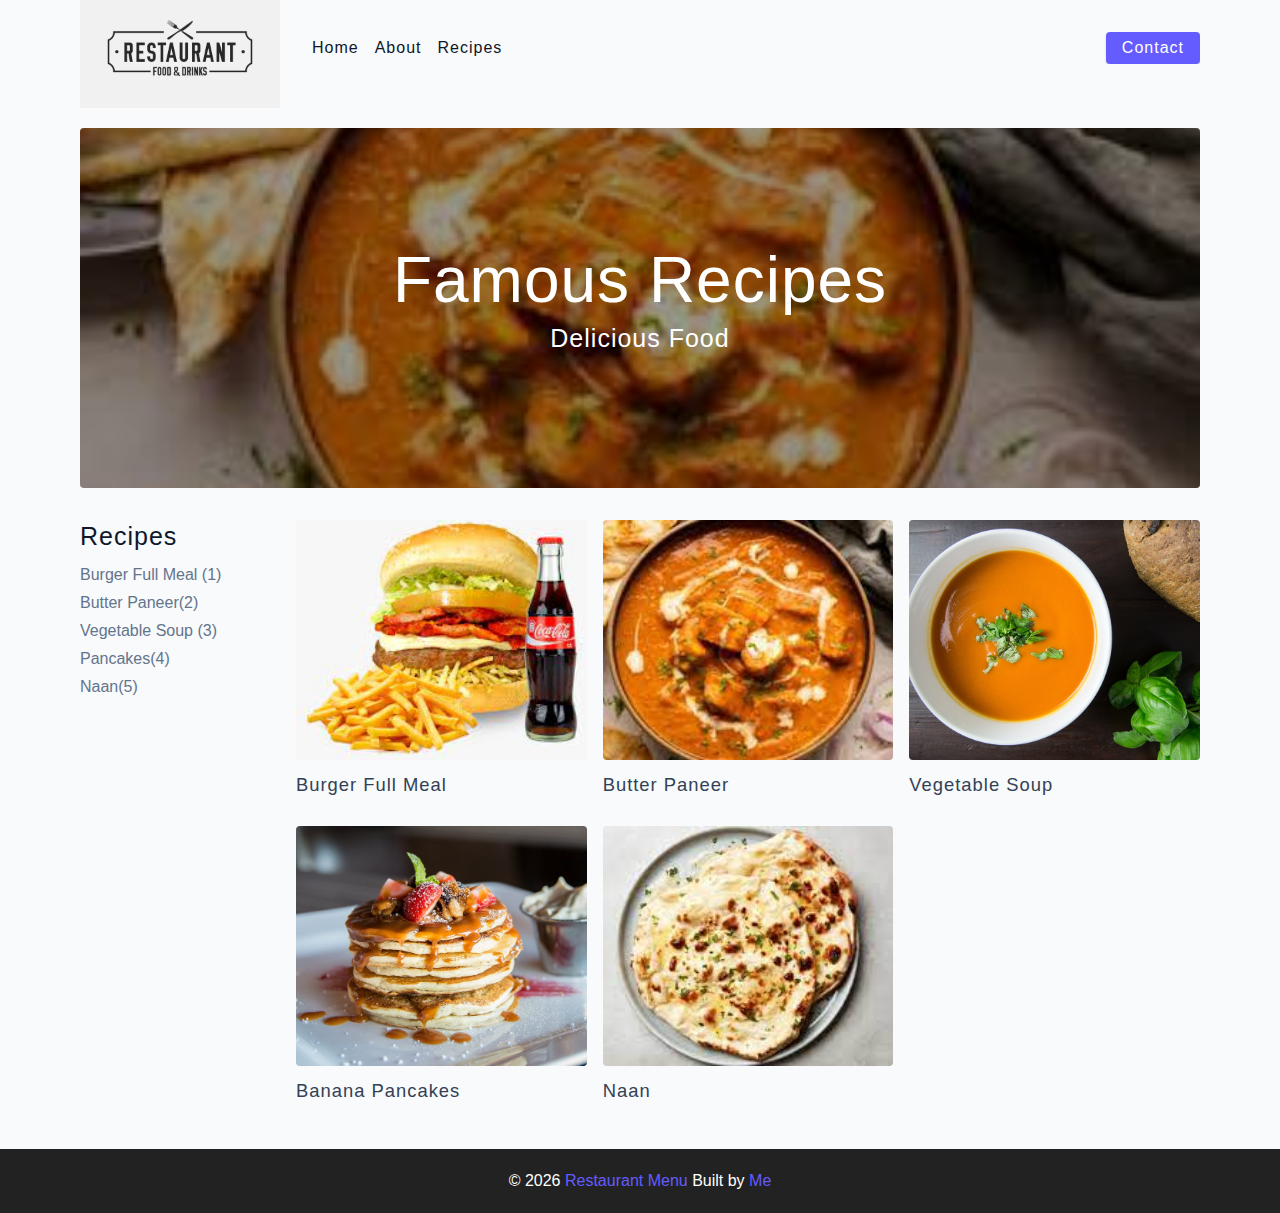
<file: final/index.html>
<!DOCTYPE html>
<html lang="en">
  <head>
    <meta charset="UTF-8" />
    <meta http-equiv="X-UA-Compatible" content="IE=edge" />
    <meta name="viewport" content="width=device-width, initial-scale=1.0" />
    <title>Restaurant Menu </title>
    <!-- favicon -->
    <link rel="shortcut icon" href="./assets/favicon.ico" type="image/x-icon" />
    <!-- normalize -->
    <link rel="stylesheet" href="./css/normalize.css" />
    <!-- font-awesome -->
    <link
      rel="stylesheet"
      href="https://cdnjs.cloudflare.com/ajax/libs/font-awesome/5.14.0/css/all.min.css"
    />
    <!-- main css -->
    <link rel="stylesheet" href="./css/main.css" />
  </head>
  <body>
    <!-- nav  -->
    <nav class="navbar">
      <div class="nav-center">
        <div class="nav-header">
          <a href="index.html" class="nav-logo">
            <img src="/final/assets/Restaurant.jpg" alt="simply recipes" />
          </a>
          <button class="nav-btn btn">
            <i class="fas fa-align-justify"></i>
          </button>
        </div>
        <div class="nav-links">
          <a href="index.html" class="nav-link"> home </a>
          <a href="about.html" class="nav-link"> about </a>
          
          <a href="recipes.html" class="nav-link"> recipes </a>

          <div class="nav-link contact-link">
            <a href="contact.html" class="btn"> contact </a>
          </div>
        </div>
      </div>
    </nav>
    <!-- end of nav -->
    <!-- main -->
    <main class="page">
      <!-- header -->
      <header class="hero">
        <div class="hero-container">
          <div class="hero-text">
            <h1>Famous recipes</h1>
            <h4>Delicious Food</h4>
          </div>
        </div>
      </header>
      <!-- end of header -->
      <section class="recipes-container">
        <!-- tag container -->
        <div class="tags-container">
          <h4>recipes</h4>
          <div class="tags-list">
            <a href="tag-template.html">Burger Full Meal (1)</a>
            <a href="tag-template.html">Butter Paneer(2)</a>
            <a href="tag-template.html">Vegetable Soup (3)</a>
            <a href="tag-template.html">Pancakes(4)</a>
            <a href="tag-template.html">Naan(5)</a>
          </div>
        </div>
        <!-- end of tag container -->
        <!-- recipes list -->
        <div class="recipes-list">
          <!-- single recipe -->
          <a href="single-recipe.html" class="recipe" h>
            <img
              src="/final/assets/Burger.jpeg"
              class="img recipe-img"
              alt=""
             
            />
            <h5>Burger Full Meal</h5>
           
          </a>
          <!-- end of single recipe -->
          <!-- single recipe -->
          <a href="single-recipe.html" class="recipe">
            <img
              src="/final/assets/Paneer.jpeg"
              class="img recipe-img"
              alt=""
            />
            <h5>Butter Paneer</h5>
            
          </a>
          <!-- end of single recipe -->
          <!-- single recipe -->
          <a href="single-recipe.html" class="recipe">
            <img
              src="./assets/recipes/recipe-3.jpeg"
              class="img recipe-img"
              alt=""
            />
            <h5>Vegetable Soup</h5>
            
          </a>
          <!-- end of single recipe -->
          <!-- single recipe -->
          <a href="single-recipe.html" class="recipe">
            <img
              src="./assets/recipes/recipe-4.jpeg"
              class="img recipe-img"
              alt=""
            />
            <h5>Banana Pancakes</h5>
           <!-- single recipe --> 
            <a href="single-recipe.html" class="recipe">
              <img
                src="/final/assets/Naan.jpeg"
                class="img recipe-img"
                alt=""
              />
              <h5>Naan</h5>
            
          </a>
          <!-- end of single recipe -->
        </div>
        <!-- end of recipes list -->
      </section>
    </main>
    <!-- end of main -->
    <!-- footer -->
    <footer class="page-footer">
      <p>
        &copy; <span id="date"></span>
        <span class="footer-logo">Restaurant Menu</span> Built by
        <a href="https://www.johnsmilga.com/">Me</a>
      </p>
    </footer>
    <script src="./js/app.js"></script>
  </body>
</html>
</file>
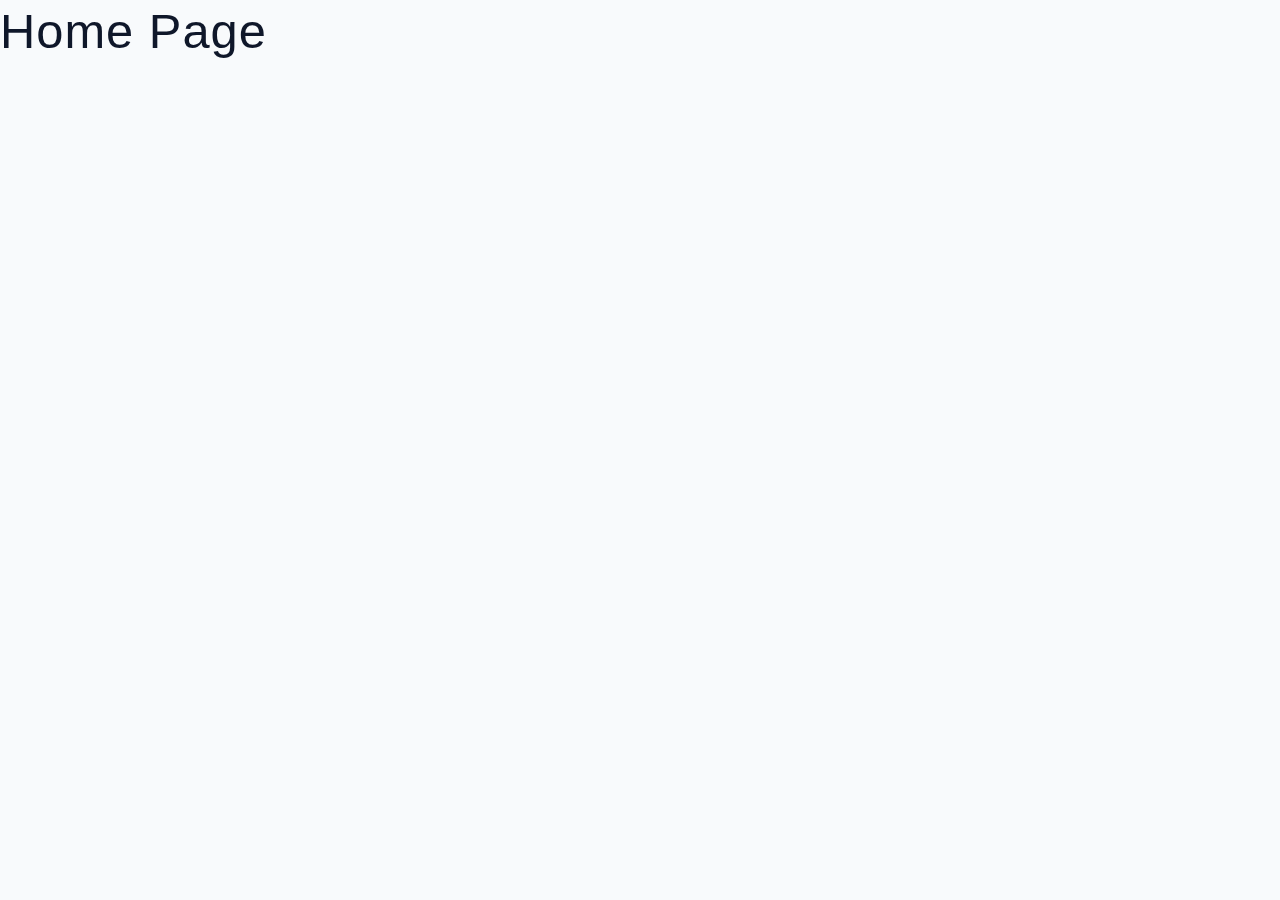
<file: starter/index.html>
<!DOCTYPE html>
<html lang="en">
  <head>
    <meta charset="UTF-8" />
    <meta http-equiv="X-UA-Compatible" content="IE=edge" />
    <meta name="viewport" content="width=device-width, initial-scale=1.0" />
    <title>Simply Recipes || Starter</title>
    <!-- favicon -->
    <link rel="shortcut icon" href="./assets/favicon.ico" type="image/x-icon" />
    <!-- normalize -->
    <link rel="stylesheet" href="./css/normalize.css" />
    <!-- font-awesome -->
    <link
      rel="stylesheet"
      href="https://cdnjs.cloudflare.com/ajax/libs/font-awesome/5.14.0/css/all.min.css"
    />
    <!-- main css -->
    <link rel="stylesheet" href="./css/main.css" />
  </head>
  <body>
   <h1>Home Page </h1>
    
  </body>
</html>
</file>
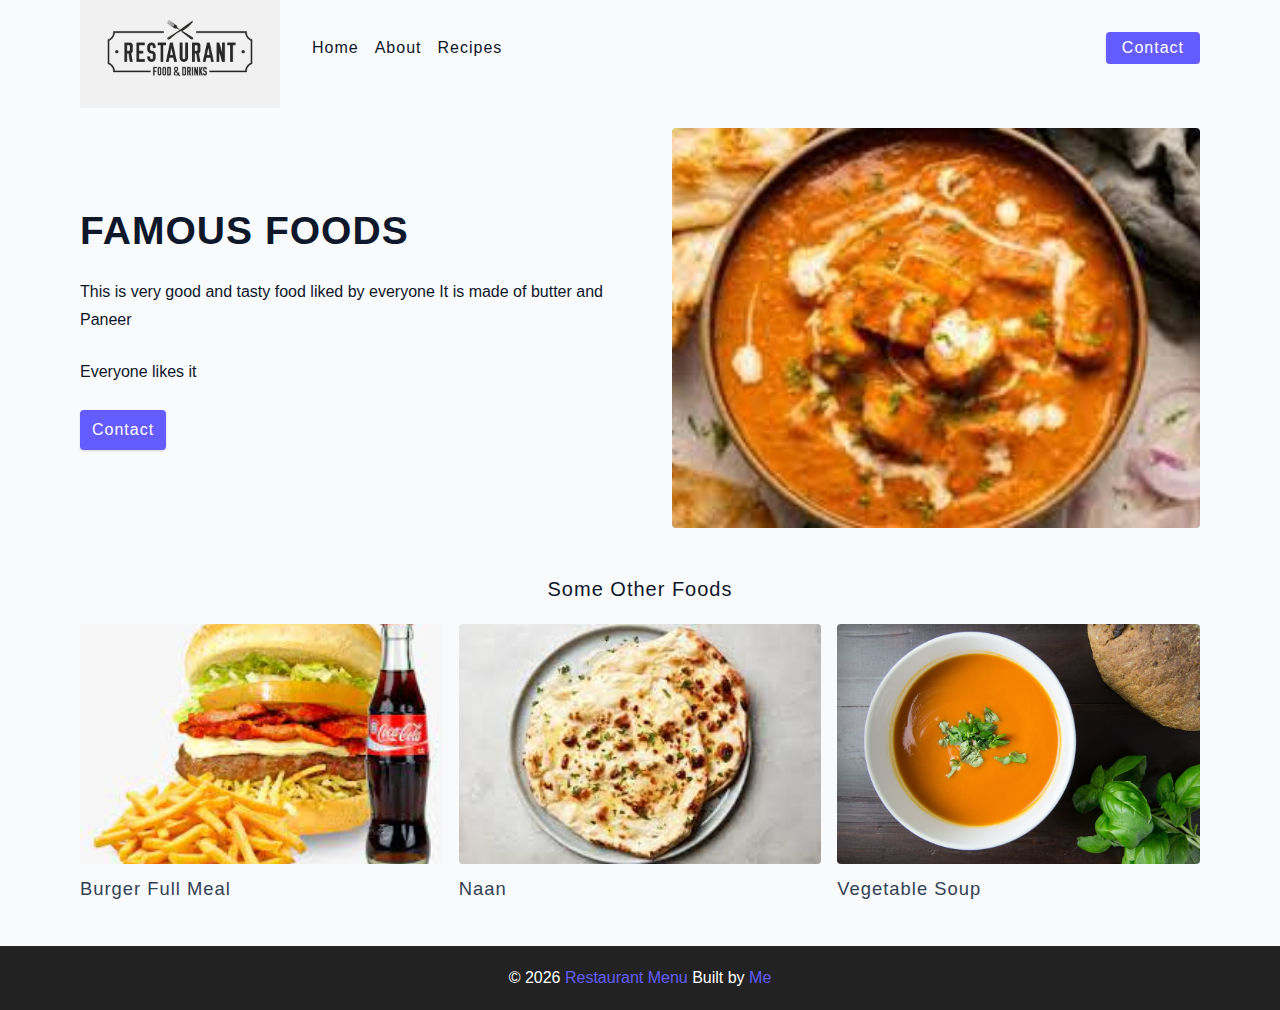
<file: final/about.html>
<!DOCTYPE html>
<html lang="en">
  <head>
    <meta charset="UTF-8" />
    <meta http-equiv="X-UA-Compatible" content="IE=edge" />
    <meta name="viewport" content="width=device-width, initial-scale=1.0" />
    <title>About || Final</title>
    <!-- favicon -->
    <link rel="shortcut icon" href="./assets/favicon.ico" type="image/x-icon" />
    <!-- normalize -->
    <link rel="stylesheet" href="./css/normalize.css" />
    <!-- font-awesome -->
    <link
      rel="stylesheet"
      href="https://cdnjs.cloudflare.com/ajax/libs/font-awesome/5.14.0/css/all.min.css"
    />
    <!-- main css -->
    <link rel="stylesheet" href="./css/main.css" />
  </head>
  <body>
    <!-- nav  -->
    <nav class="navbar">
      <div class="nav-center">
        <div class="nav-header">
          <a href="index.html" class="nav-logo">
            <img src="/final/assets/Restaurant.jpg" alt="simply recipes" />
          </a>
          <button class="nav-btn btn">
            <i class="fas fa-align-justify"></i>
          </button>
        </div>
        <div class="nav-links">
          <a href="index.html" class="nav-link"> home </a>
          <a href="about.html" class="nav-link"> about </a>
         
          <a href="recipes.html" class="nav-link"> recipes </a>

          <div class="nav-link contact-link">
            <a href="contact.html" class="btn"> contact </a>
          </div>
        </div>
      </div>
    </nav>
    <!-- end of nav -->
    <main class="page">
      <section class="about-page">
        <article>
          <h2>FAMOUS FOODS</h2>
          <p>
            This is very good and tasty food liked by everyone
            It is made of butter and Paneer
          </p>
          <p>
            Everyone likes it
          </p>
          <a href="contact.html" class="btn"> contact </a>
        </article>
        <!-- needs fixes -->
        <img
          src="/final/assets/Paneer.jpeg"
          alt="Person Pouring Salt in Bowl"
          class="img about-img"
        />
      </section>
      <section class="featured-recipes">
        <h5 class="featured-title">Some other foods</h5>
        <div class="recipes-list">
          <!-- single recipe -->
          <a href="single-recipe.html" class="recipe">
            <img
              src="/final/assets/Burger.jpeg"
              class="img recipe-img"
              alt=""
            />
            <h5>Burger Full Meal</h5>
            
          </a>
          <!-- end of single recipe -->
          <!-- single recipe -->
          <a href="single-recipe.html" class="recipe">
            <img
              src="/final/assets/Naan.jpeg"
              class="img recipe-img"
              alt=""
            />
            <h5>Naan </h5>
            
          </a>
          <!-- end of single recipe -->
          <!-- single recipe -->
          <a href="single-recipe.html" class="recipe">
            <img
              src="./assets/recipes/recipe-3.jpeg"
              class="img recipe-img"
              alt=""
            />
            <h5>Vegetable Soup</h5>
            
          </a>
          <!-- end of single recipe -->
        </div>
      </section>
    </main>
    <!-- footer -->
    <footer class="page-footer">
      <p>
        &copy; <span id="date"></span>
        <span class="footer-logo">Restaurant Menu</span> Built by
        <a href="https://www.johnsmilga.com/">Me</a>
      </p>
    </footer>
    <script src="./js/app.js"></script>
  </body>
</html>
</file>
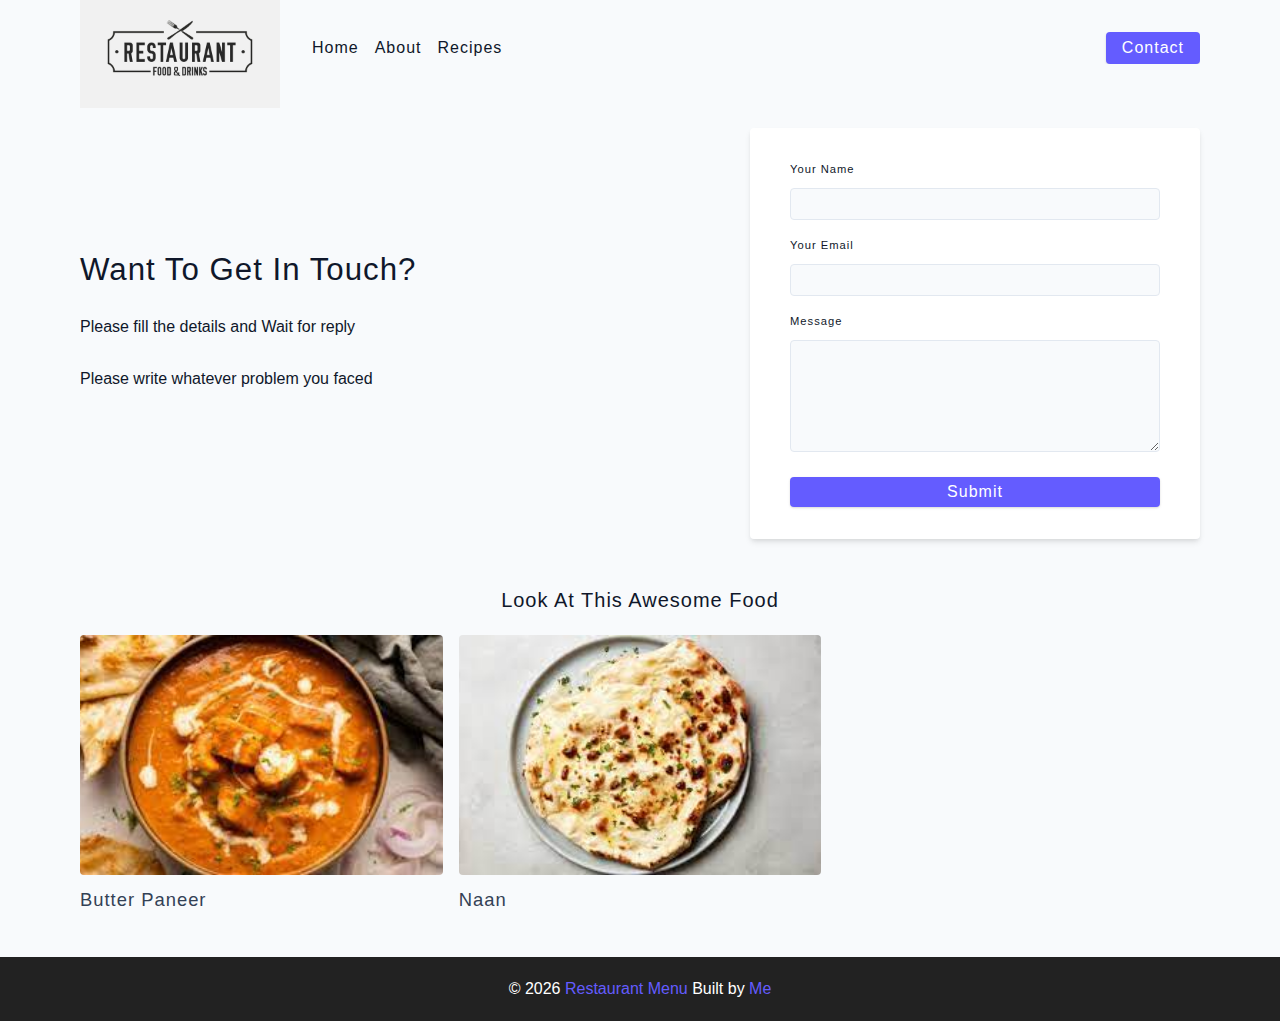
<file: final/contact.html>
<!DOCTYPE html>
<html lang="en">
  <head>
    <meta charset="UTF-8" />
    <meta http-equiv="X-UA-Compatible" content="IE=edge" />
    <meta name="viewport" content="width=device-width, initial-scale=1.0" />
    <title>Contact || Final</title>
    <!-- favicon -->
    <link rel="shortcut icon" href="./assets/favicon.ico" type="image/x-icon" />
    <!-- normalize -->
    <link rel="stylesheet" href="./css/normalize.css" />
    <!-- font-awesome -->
    <link
      rel="stylesheet"
      href="https://cdnjs.cloudflare.com/ajax/libs/font-awesome/5.14.0/css/all.min.css"
    />
    <!-- main css -->
    <link rel="stylesheet" href="./css/main.css" />
  </head>
  <body>
    <!-- nav  -->
    <nav class="navbar">
      <div class="nav-center">
        <div class="nav-header">
          <a href="index.html" class="nav-logo">
            <img src="/final/assets/Restaurant.jpg" alt="simply recipes" />
          </a>
          <button class="nav-btn btn">
            <i class="fas fa-align-justify"></i>
          </button>
        </div>
        <div class="nav-links">
          <a href="index.html" class="nav-link"> home </a>
          <a href="about.html" class="nav-link"> about </a>
        
          <a href="recipes.html" class="nav-link"> recipes </a>

          <div class="nav-link contact-link">
            <a href="contact.html" class="btn"> contact </a>
          </div>
        </div>
      </div>
    </nav>
    <!-- end of nav -->
    <main class="page">
     <section class="contact-container">
          <article class="contact-info">
            <h3>Want To Get In Touch?</h3>
            <p>
              Please fill the details and Wait for reply
            </p>
            <p></p>
            <p>
             Please write whatever problem you faced
            </p>
          </article>
          <article>
            <form class="form contact-form">
              <div class="form-row">
                <label html="name" class="form-label">your name</label>
                <input type="text" name="name" id="name" class="form-input" />
              </div>
              <div class="form-row">
                <label html="email" class="form-label">your email</label>
                <input type="text" name="email" id="email" class="form-input" />
              </div>
              <div class="form-row">
                <label html="message" class="form-label">message</label>
                <textarea name="message" id="message" class="form-textarea"></textarea>
              </div>
              <button type="submit" class="btn btn-block">
                submit
              </button>
            </form>
          </article>
        </section>
     <!-- featured recipes -->
       <section class="featured-recipes">
        <h5 class="featured-title">Look At This Awesome food</h5>
        <div class="recipes-list">
          <!-- single recipe -->
          <a href="single-recipe.html" class="recipe">
            <img
              src="/final/assets/Paneer.jpeg"
              class="img recipe-img"
              alt=""
            />
            <h5>Butter Paneer</h5>
            
          </a>
          <!-- end of single recipe -->
          <!-- single recipe --> 
          <a href="single-recipe.html" class="recipe">
            <img
              src="/final/assets/Naan.jpeg"
              class="img recipe-img"
              alt=""
            />
            <h5>Naan</h5>
          
        </a>
        <!-- end of single recipe -->
          
        </div>
      </section>
    </main>
    <!-- footer -->
    <footer class="page-footer">
      <p>
        &copy; <span id="date"></span>
        <span class="footer-logo">Restaurant Menu </span> Built by
        <a href="https://www.johnsmilga.com/">Me</a>
      </p>
    </footer>
    <script src="./js/app.js"></script>
  </body>
</html>
</file>
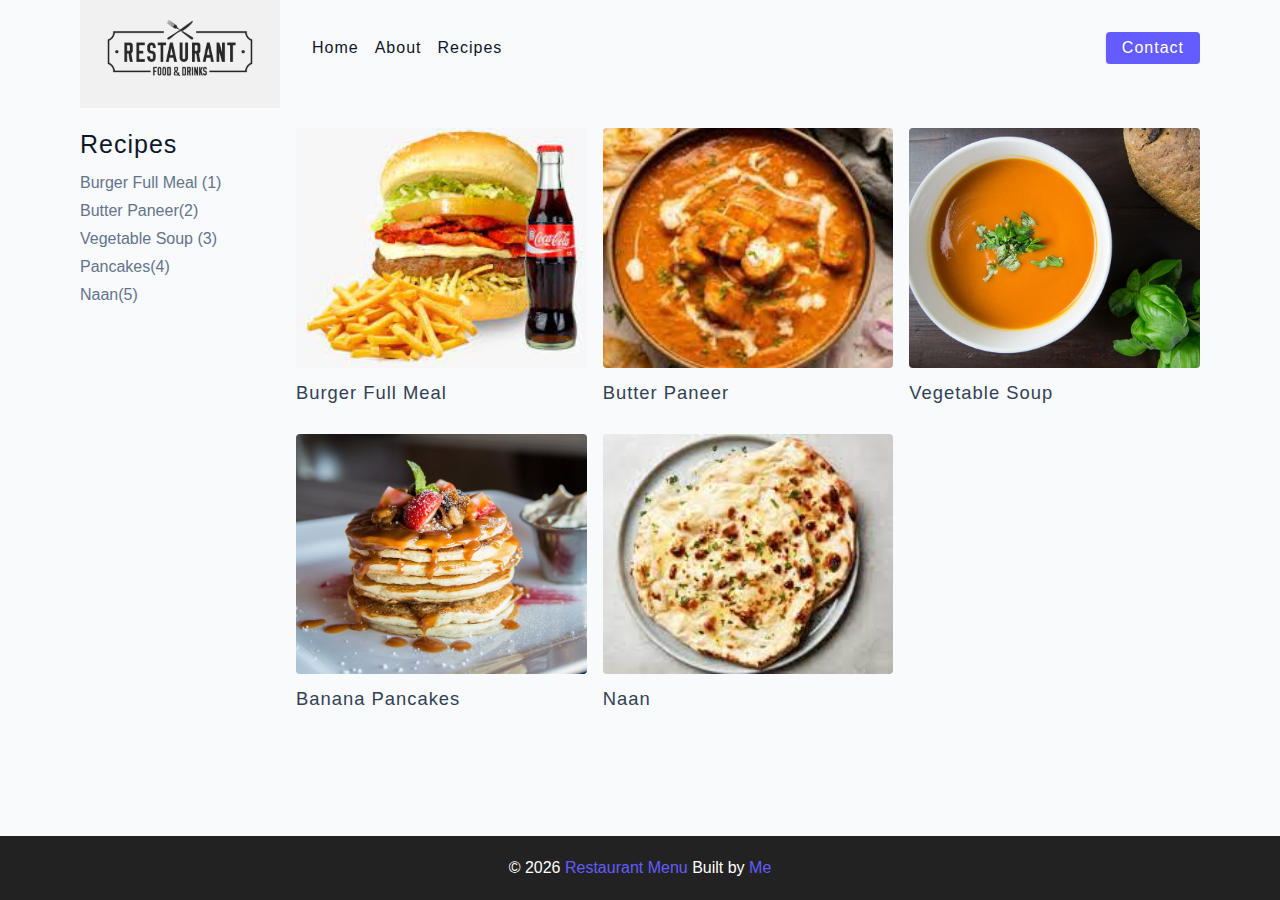
<file: final/recipes.html>
<!DOCTYPE html>
<html lang="en">
  <head>
    <meta charset="UTF-8" />
    <meta http-equiv="X-UA-Compatible" content="IE=edge" />
    <meta name="viewport" content="width=device-width, initial-scale=1.0" />
    <title>Recipes || Final</title>
    <!-- favicon -->
    <link rel="shortcut icon" href="./assets/favicon.ico" type="image/x-icon" />
    <!-- normalize -->
    <link rel="stylesheet" href="./css/normalize.css" />
    <!-- font-awesome -->
    <link
      rel="stylesheet"
      href="https://cdnjs.cloudflare.com/ajax/libs/font-awesome/5.14.0/css/all.min.css"
    />
    <!-- main css -->
    <link rel="stylesheet" href="./css/main.css" />
  </head>
  <body>
    <!-- nav  -->
    <nav class="navbar">
      <div class="nav-center">
        <div class="nav-header">
          <a href="index.html" class="nav-logo">
            <img src="/final/assets/Restaurant.jpg" alt="simply recipes" />
          </a>
          <button class="nav-btn btn">
            <i class="fas fa-align-justify"></i>
          </button>
        </div>
        <div class="nav-links">
          <a href="index.html" class="nav-link"> home </a>
          <a href="about.html" class="nav-link"> about </a>
          
          <a href="recipes.html" class="nav-link"> recipes </a>

          <div class="nav-link contact-link">
            <a href="contact.html" class="btn"> contact </a>
          </div>
        </div>
      </div>
    </nav>
    <!-- end of nav -->
    <!-- main -->
    <main class="page">
      <section class="recipes-container">
        <!-- tag container -->
        <div class="tags-container">
          <h4>recipes</h4>
          <div class="tags-list">
            <a href="tag-template.html">Burger Full Meal (1)</a>
            <a href="tag-template.html">Butter Paneer(2)</a>
            <a href="tag-template.html">Vegetable Soup (3)</a>
            <a href="tag-template.html">Pancakes(4)</a>
            <a href="tag-template.html">Naan(5)</a>
          </div>
        </div>
        <!-- end of tag container -->
        <!-- recipes list -->
        <div class="recipes-list">
          <!-- single recipe -->
          <a href="single-recipe.html" class="recipe" h>
            <img
              src="/final/assets/Burger.jpeg"
              class="img recipe-img"
              alt=""
             
            />
            <h5>Burger Full Meal</h5>
           
          </a>
          <!-- end of single recipe -->
          <!-- single recipe -->
          <a href="single-recipe.html" class="recipe">
            <img
              src="/final/assets/Paneer.jpeg"
              class="img recipe-img"
              alt=""
            />
            <h5>Butter Paneer</h5>
            
          </a>
          <!-- end of single recipe -->
          <!-- single recipe -->
          <a href="single-recipe.html" class="recipe">
            <img
              src="./assets/recipes/recipe-3.jpeg"
              class="img recipe-img"
              alt=""
            />
            <h5>Vegetable Soup</h5>
            
          </a>
          <!-- end of single recipe -->
          <!-- single recipe -->
          <a href="single-recipe.html" class="recipe">
            <img
              src="./assets/recipes/recipe-4.jpeg"
              class="img recipe-img"
              alt=""
            />
            <h5>Banana Pancakes</h5>
            
          </a>
          <!-- single recipe -->
          <a href="single-recipe.html" class="recipe">
            <img
              src="/final/assets/Naan.jpeg"
              class="img recipe-img"
              alt=""
            />
            <h5>Naan</h5>
          
        </a>
          <!-- end of single recipe -->
        </div>
      </section>
    </main>
    <!-- end of main -->
    <!-- footer -->
    <footer class="page-footer">
      <p>
        &copy; <span id="date"></span>
        <span class="footer-logo">Restaurant Menu</span> Built by
        <a href="https://www.johnsmilga.com/">Me</a>
      </p>
    </footer>
    <script src="./js/app.js"></script>
  </body>
</html>
</file>
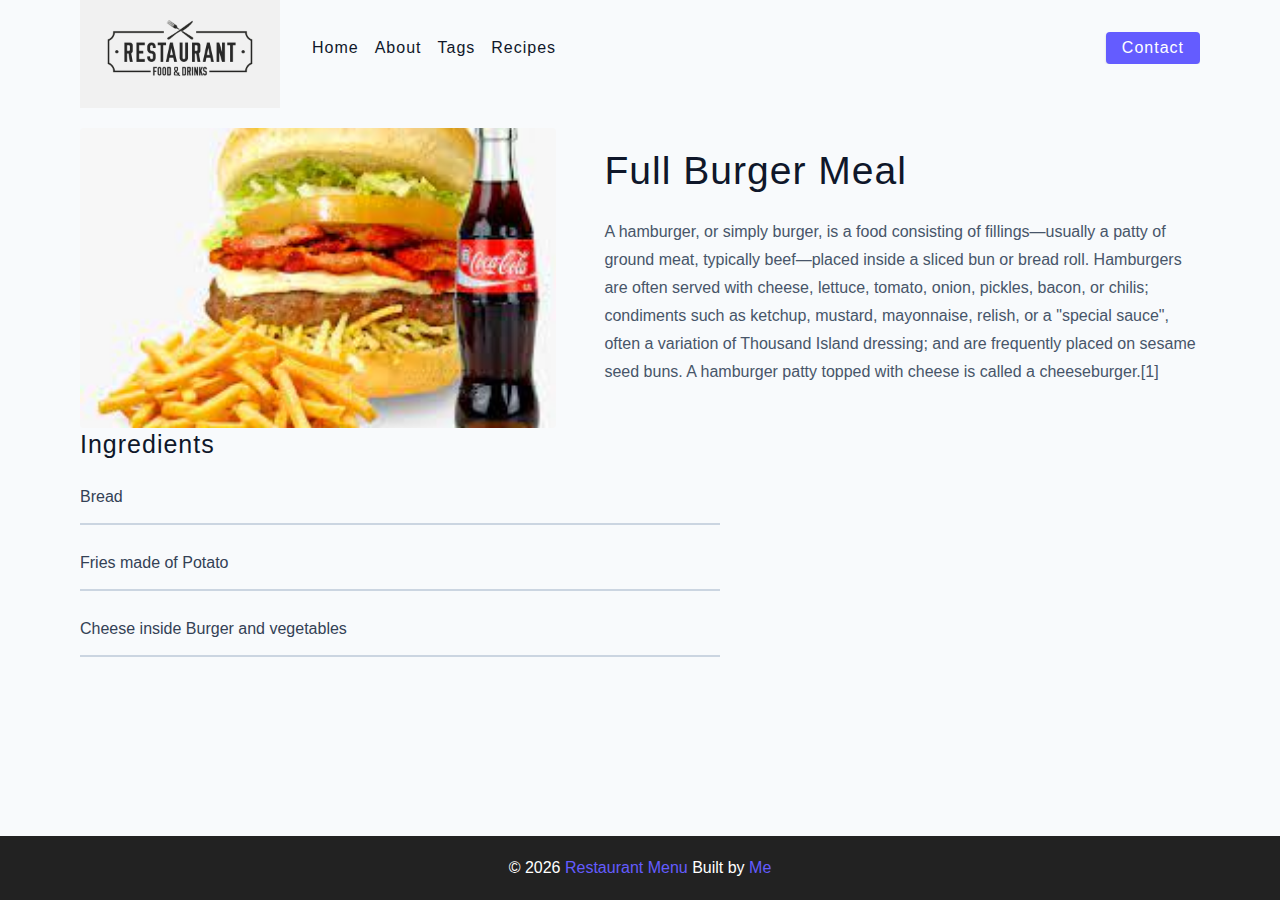
<file: final/single-recipe.html>
<!DOCTYPE html>
<html lang="en">
  <head>
    <meta charset="UTF-8" />
    <meta http-equiv="X-UA-Compatible" content="IE=edge" />
    <meta name="viewport" content="width=device-width, initial-scale=1.0" />
    <title>Single Recipe || Final</title>
    <!-- favicon -->
    <link rel="shortcut icon" href="./assets/favicon.ico" type="image/x-icon" />
    <!-- normalize -->
    <link rel="stylesheet" href="./css/normalize.css" />
    <!-- font-awesome -->
    <link
      rel="stylesheet"
      href="https://cdnjs.cloudflare.com/ajax/libs/font-awesome/5.14.0/css/all.min.css"
    />
    <!-- main css -->
    <link rel="stylesheet" href="./css/main.css" />
  </head>
  <body>
    <!-- nav  -->
    <nav class="navbar">
      <div class="nav-center">
        <div class="nav-header">
          <a href="index.html" class="nav-logo">
            <img src="/final/assets/Restaurant.jpg" alt="simply recipes" />
          </a>
          <button class="nav-btn btn">
            <i class="fas fa-align-justify"></i>
          </button>
        </div>
        <div class="nav-links">
          <a href="index.html" class="nav-link"> home </a>
          <a href="about.html" class="nav-link"> about </a>
          <a href="tags.html" class="nav-link"> tags </a>
          <a href="recipes.html" class="nav-link"> recipes </a>

          <div class="nav-link contact-link">
            <a href="contact.html" class="btn"> contact </a>
          </div>
        </div>
      </div>
    </nav>
    <!-- end of nav -->
    <main class="page">
      <div class="recipe-page">
        <section class="recipe-hero">
          <img
            src="/final/assets/Burger.jpeg"
            class="img recipe-hero-img"
          />
          <article class="recipe-info">
            <h2>Full Burger Meal</h2>
            <p>
              A hamburger, or simply burger, is a food 
              consisting of fillings—usually a patty of
               ground meat, typically beef—placed inside 
               a sliced bun or bread roll. Hamburgers are 
               often served with cheese, lettuce, tomato,
                onion, pickles, bacon, or chilis; condiments
                 such as ketchup, mustard, mayonnaise, relish,
                  or a "special sauce", often a variation of
                   Thousand Island dressing; and are frequently
                    placed on sesame seed buns. A hamburger patty
                     topped with cheese is called a cheeseburger.[1]
            </p>
            
            
          </article>
        </section>
        
          </article>
          <article class="second-column">
            <div>
              <h4>ingredients</h4>
              <p class="single-ingredient">Bread </p>
              <p class="single-ingredient">Fries made of Potato</p>
              <p class="single-ingredient">Cheese inside Burger and vegetables</p>
            </div>
            
          </article>
        </section>
      </div>
    </main>
    <!-- footer -->
    <footer class="page-footer">
      <p>
        &copy; <span id="date"></span>
        <span class="footer-logo">Restaurant Menu</span> Built by
        <a href="https://www.johnsmilga.com/">Me</a>
      </p>
    </footer>
    <script src="./js/app.js"></script>
  </body>
</html>
</file>
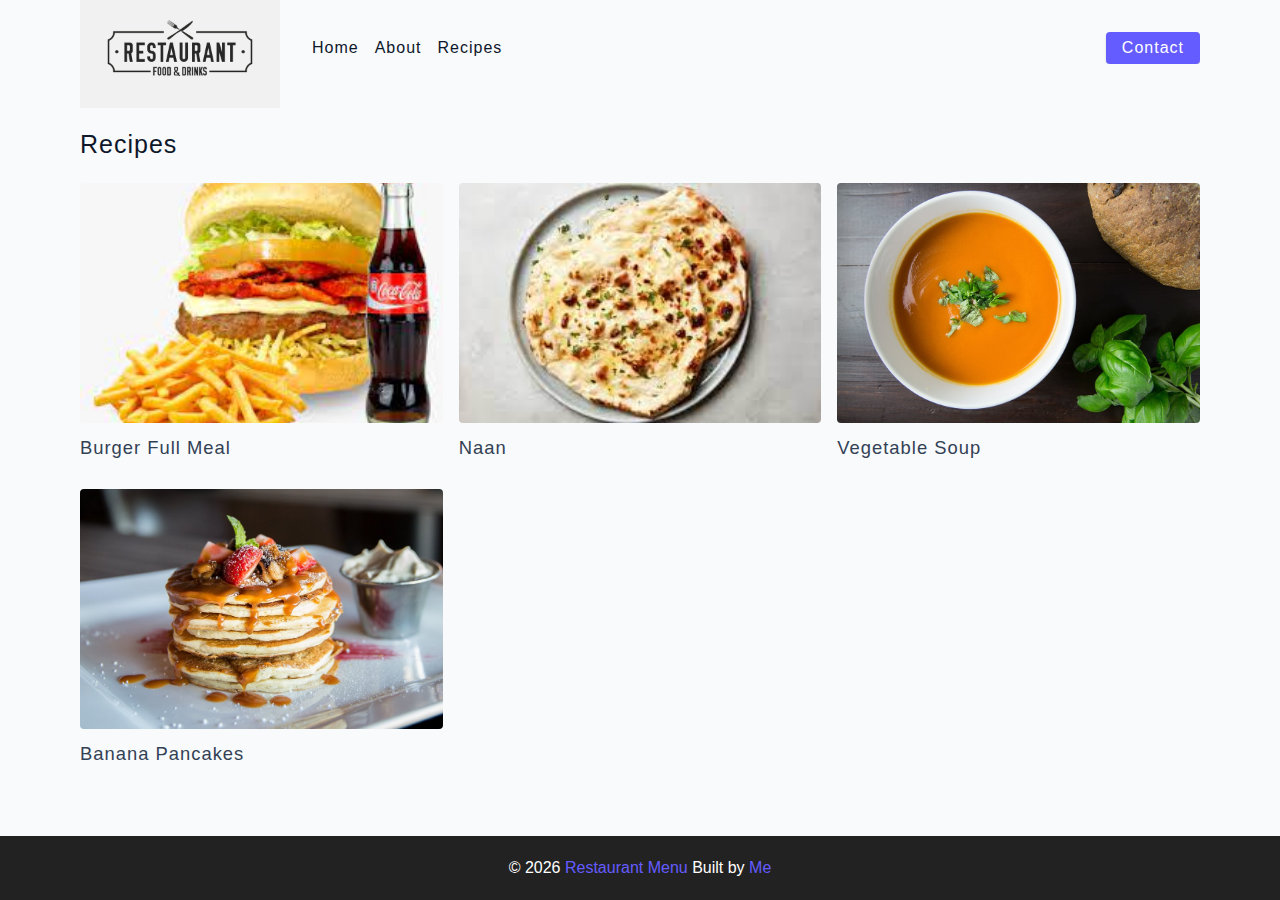
<file: final/tag-template.html>
<!DOCTYPE html>
<html lang="en">
  <head>
    <meta charset="UTF-8" />
    <meta http-equiv="X-UA-Compatible" content="IE=edge" />
    <meta name="viewport" content="width=device-width, initial-scale=1.0" />
    <title>Recipe Template || Final</title>
    <!-- favicon -->
    <link rel="shortcut icon" href="./assets/favicon.ico" type="image/x-icon" />
    <!-- normalize -->
    <link rel="stylesheet" href="./css/normalize.css" />
    <!-- font-awesome -->
    <link
      rel="stylesheet"
      href="https://cdnjs.cloudflare.com/ajax/libs/font-awesome/5.14.0/css/all.min.css"
    />
    <!-- main css -->
    <link rel="stylesheet" href="./css/main.css" />
  </head>
  <body>
    <!-- nav  -->
    <nav class="navbar">
      <div class="nav-center">
        <div class="nav-header">
          <a href="index.html" class="nav-logo">
            <img src="/final/assets/Restaurant.jpg" alt="" />
          </a>
          <button class="nav-btn btn">
            <i class="fas fa-align-justify"></i>
          </button>
        </div>
        <div class="nav-links">
          <a href="index.html" class="nav-link"> home </a>
          <a href="about.html" class="nav-link"> about </a>
          
          <a href="recipes.html" class="nav-link"> recipes </a>

          <div class="nav-link contact-link">
            <a href="contact.html" class="btn"> contact </a>
          </div>
        </div>
      </div>
    </nav>
    <!-- end of nav -->
    <main class="page">
      <div class="featured-recipes">
        <h4>Recipes</h4>
          <!-- recipes list -->
        <div class="recipes-list">
          <!-- single recipe -->
          <a href="single-recipe.html" class="recipe" h>
            <img
              src="/final/assets/Burger.jpeg"
              class="img recipe-img"
              alt=""
             
            />
            <h5>Burger Full Meal</h5>
          <!-- end of single recipe -->
          <!-- single recipe -->
          <a href="single-recipe.html" class="recipe">
            <img
              src="/final/assets/Naan.jpeg"
              class="img recipe-img"
              alt=""
            />
            <h5>Naan</h5>
          <!-- end of single recipe -->
          <!-- single recipe -->
          <a href="single-recipe.html" class="recipe">
            <img
              src="./assets/recipes/recipe-3.jpeg"
              class="img recipe-img"
              alt=""
            />
            <h5>Vegetable Soup</h5>
            
          </a>
          <!-- end of single recipe -->
          <!-- single recipe -->
          <a href="single-recipe.html" class="recipe">
            <img
              src="./assets/recipes/recipe-4.jpeg"
              class="img recipe-img"
              alt=""
            />
            <h5>Banana Pancakes</h5>
           
          </a>
          <!-- end of single recipe -->
        </div>
        <!-- end of recipe list -->
      </div>
          
    </main>
    <!-- footer -->
    <footer class="page-footer">
      <p>
        &copy; <span id="date"></span>
        <span class="footer-logo">Restaurant Menu</span> Built by
        <a href="https://www.johnsmilga.com/">Me</a>
      </p>
    </footer>
    <script src="./js/app.js"></script>
  </body>
</html>
</file>
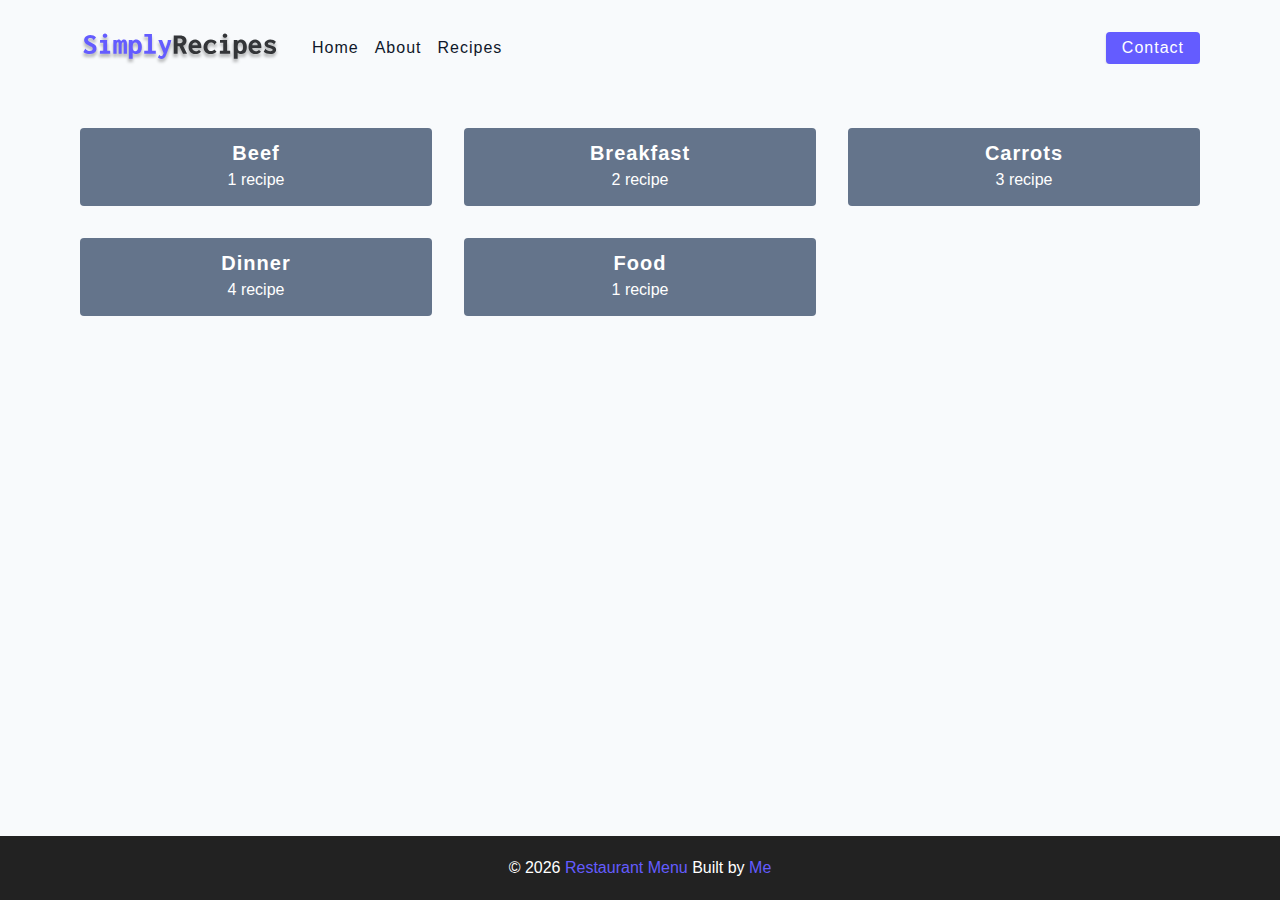
<file: final/tags.html>
<!DOCTYPE html>
<html lang="en">
  <head>
    <meta charset="UTF-8" />
    <meta http-equiv="X-UA-Compatible" content="IE=edge" />
    <meta name="viewport" content="width=device-width, initial-scale=1.0" />
    <title>Tags || Final</title>
    <!-- favicon -->
    <link rel="shortcut icon" href="./assets/favicon.ico" type="image/x-icon" />
    <!-- normalize -->
    <link rel="stylesheet" href="./css/normalize.css" />
    <!-- font-awesome -->
    <link
      rel="stylesheet"
      href="https://cdnjs.cloudflare.com/ajax/libs/font-awesome/5.14.0/css/all.min.css"
    />
    <!-- main css -->
    <link rel="stylesheet" href="./css/main.css" />
  </head>
  <body>
    <!-- nav  -->
    <nav class="navbar">
      <div class="nav-center">
        <div class="nav-header">
          <a href="index.html" class="nav-logo">
            <img src="./assets/logo.svg" alt="simply recipes" />
          </a>
          <button class="nav-btn btn">
            <i class="fas fa-align-justify"></i>
          </button>
        </div>
        <div class="nav-links">
          <a href="index.html" class="nav-link"> home </a>
          <a href="about.html" class="nav-link"> about </a>
         
          <a href="recipes.html" class="nav-link"> recipes </a>

          <div class="nav-link contact-link">
            <a href="contact.html" class="btn"> contact </a>
          </div>
        </div>
      </div>
    </nav>
    <!-- end of nav -->
    <main class="page">
         <section class="tags-wrapper">
          <!-- single tag -->
              <a href="tag-template.html" class="tag">
                <h5>beef</h5>
                <p>1 recipe</p>
              </a>
            <!-- end of single tag -->
          <!-- single tag -->
              <a href="tag-template.html" class="tag">
                <h5>breakfast</h5>
                <p>2 recipe</p>
              </a>
            <!-- end of single tag -->
          <!-- single tag -->
              <a href="tag-template.html" class="tag">
                <h5>carrots</h5>
                <p>3 recipe</p>
              </a>
            <!-- end of single tag -->
          <!-- single tag -->
              <a href="tag-template.html" class="tag">
                <h5>dinner</h5>
                <p>4 recipe</p>
              </a>
            <!-- end of single tag -->
          <!-- single tag -->
              <a href="tag-template.html" class="tag">
                <h5>food</h5>
                <p>1 recipe</p>
              </a>
            <!-- end of single tag -->
        </section>
    </main>
    <!-- footer -->
    <footer class="page-footer">
      <p>
        &copy; <span id="date"></span>
        <span class="footer-logo">Restaurant Menu</span> Built by
        <a href="https://www.johnsmilga.com/">Me</a>
      </p>
    </footer>
    <script src="./js/app.js"></script>
  </body>
</html>
</file>
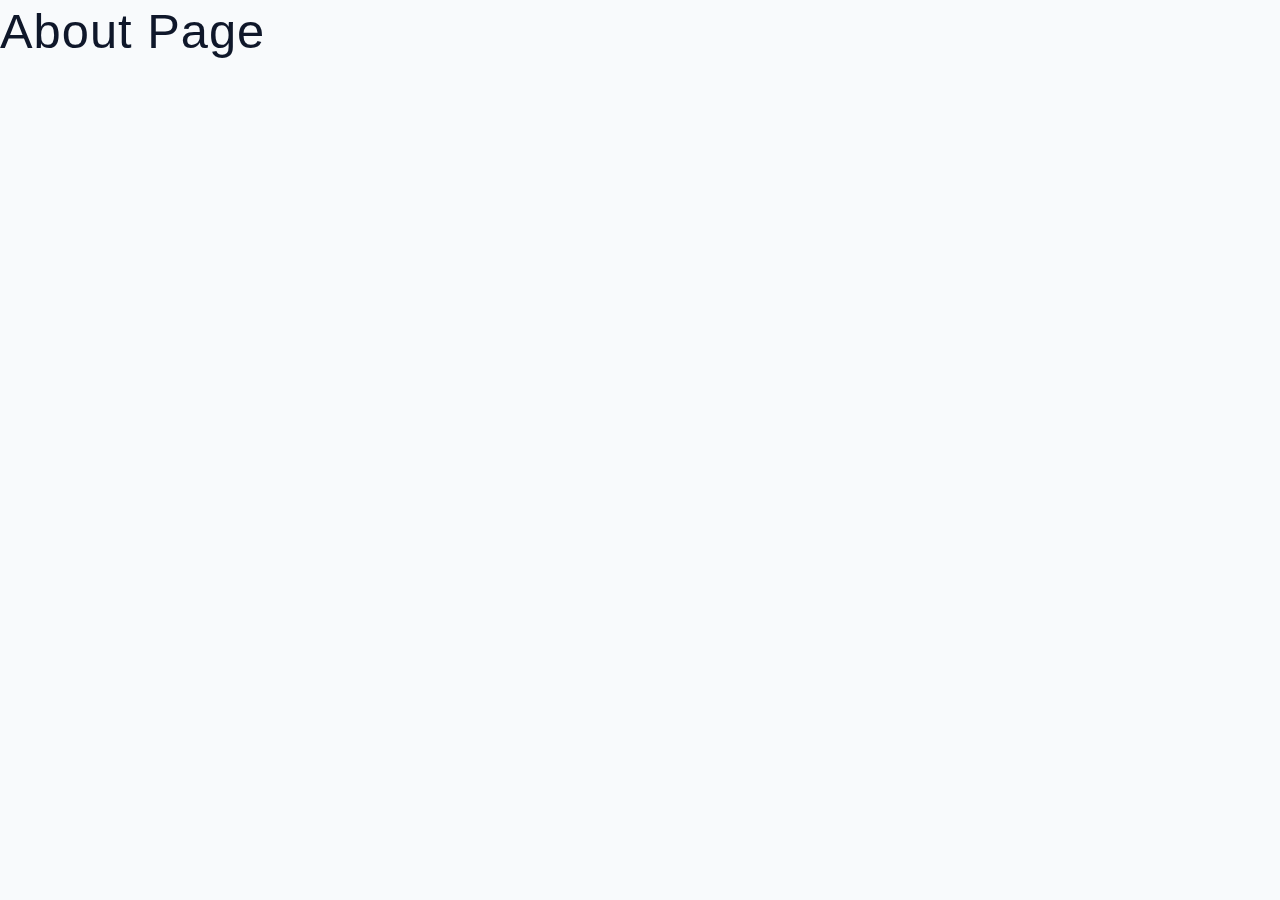
<file: starter/about.html>
<!DOCTYPE html>
<html lang="en">
  <head>
    <meta charset="UTF-8" />
    <meta http-equiv="X-UA-Compatible" content="IE=edge" />
    <meta name="viewport" content="width=device-width, initial-scale=1.0" />
    <title>About || Starter</title>
    <!-- favicon -->
    <link rel="shortcut icon" href="./assets/favicon.ico" type="image/x-icon" />
    <!-- normalize -->
    <link rel="stylesheet" href="./css/normalize.css" />
    <!-- font-awesome -->
    <link
      rel="stylesheet"
      href="https://cdnjs.cloudflare.com/ajax/libs/font-awesome/5.14.0/css/all.min.css"
    />
    <!-- main css -->
    <link rel="stylesheet" href="./css/main.css" />
  </head>
  <body>
   <h1>About Page</h1>
    
  </body>
</html>
</file>
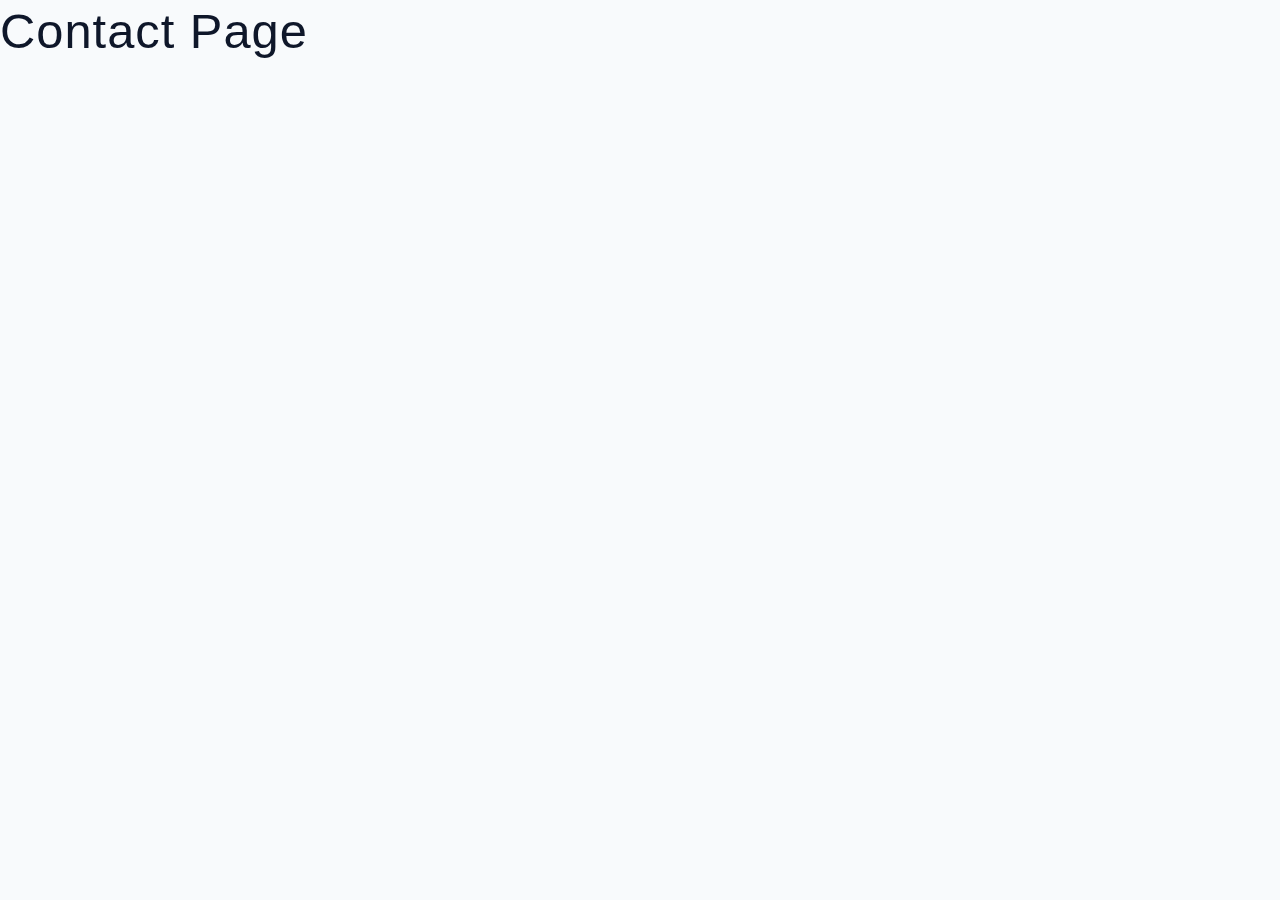
<file: starter/contact.html>
<!DOCTYPE html>
<html lang="en">
  <head>
    <meta charset="UTF-8" />
    <meta http-equiv="X-UA-Compatible" content="IE=edge" />
    <meta name="viewport" content="width=device-width, initial-scale=1.0" />
    <title>Contact || Starter</title>
    <!-- favicon -->
    <link rel="shortcut icon" href="./assets/favicon.ico" type="image/x-icon" />
    <!-- normalize -->
    <link rel="stylesheet" href="./css/normalize.css" />
    <!-- font-awesome -->
    <link
      rel="stylesheet"
      href="https://cdnjs.cloudflare.com/ajax/libs/font-awesome/5.14.0/css/all.min.css"
    />
    <!-- main css -->
    <link rel="stylesheet" href="./css/main.css" />
  </head>
  <body>
   <h1>Contact Page</h1>
    
  </body>
</html>
</file>
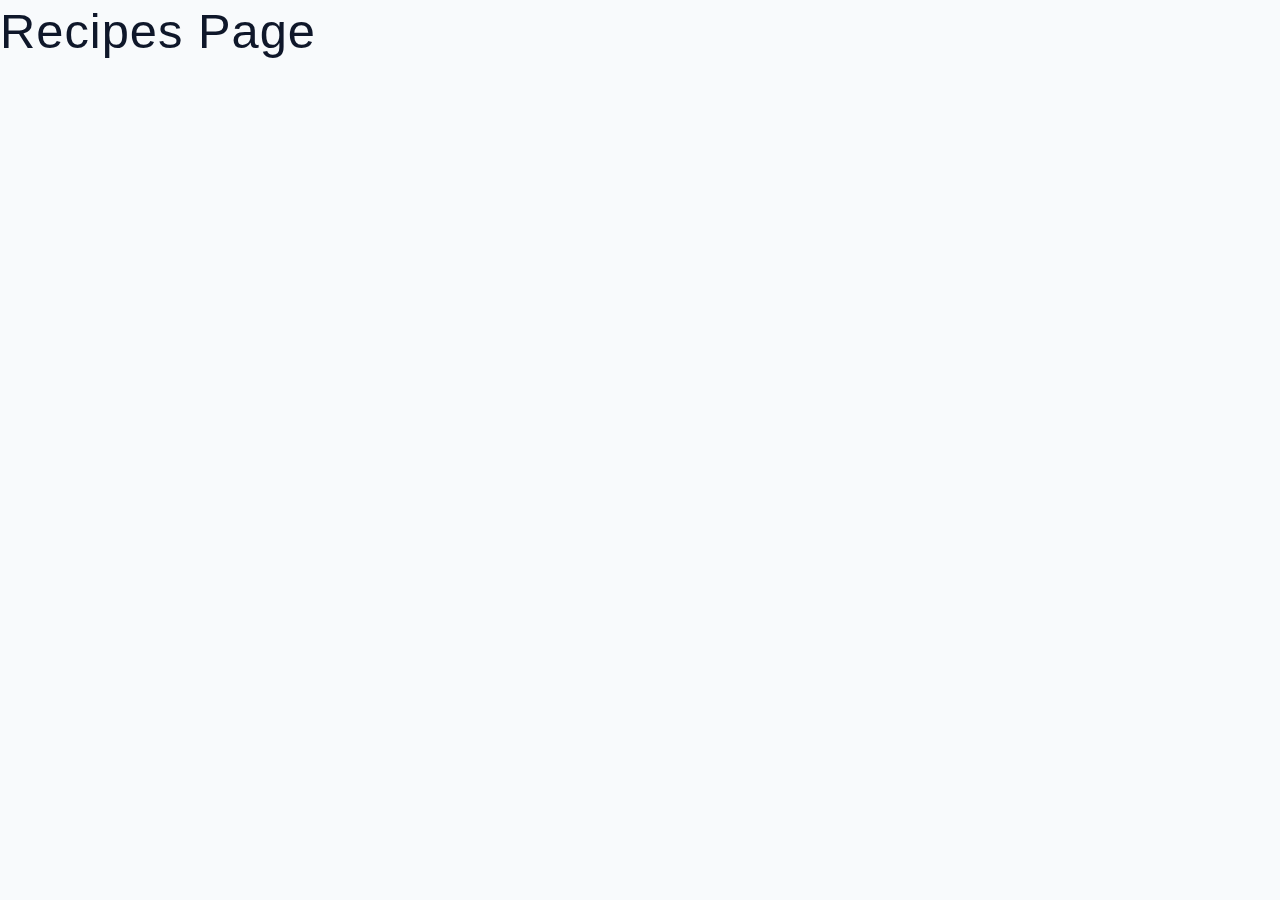
<file: starter/recipes.html>
<!DOCTYPE html>
<html lang="en">
  <head>
    <meta charset="UTF-8" />
    <meta http-equiv="X-UA-Compatible" content="IE=edge" />
    <meta name="viewport" content="width=device-width, initial-scale=1.0" />
    <title>Recipes || Starter</title>
    <!-- favicon -->
    <link rel="shortcut icon" href="./assets/favicon.ico" type="image/x-icon" />
    <!-- normalize -->
    <link rel="stylesheet" href="./css/normalize.css" />
    <!-- font-awesome -->
    <link
      rel="stylesheet"
      href="https://cdnjs.cloudflare.com/ajax/libs/font-awesome/5.14.0/css/all.min.css"
    />
    <!-- main css -->
    <link rel="stylesheet" href="./css/main.css" />
  </head>
  <body>
   <h1>Recipes Page</h1>
    
  </body>
</html>
</file>
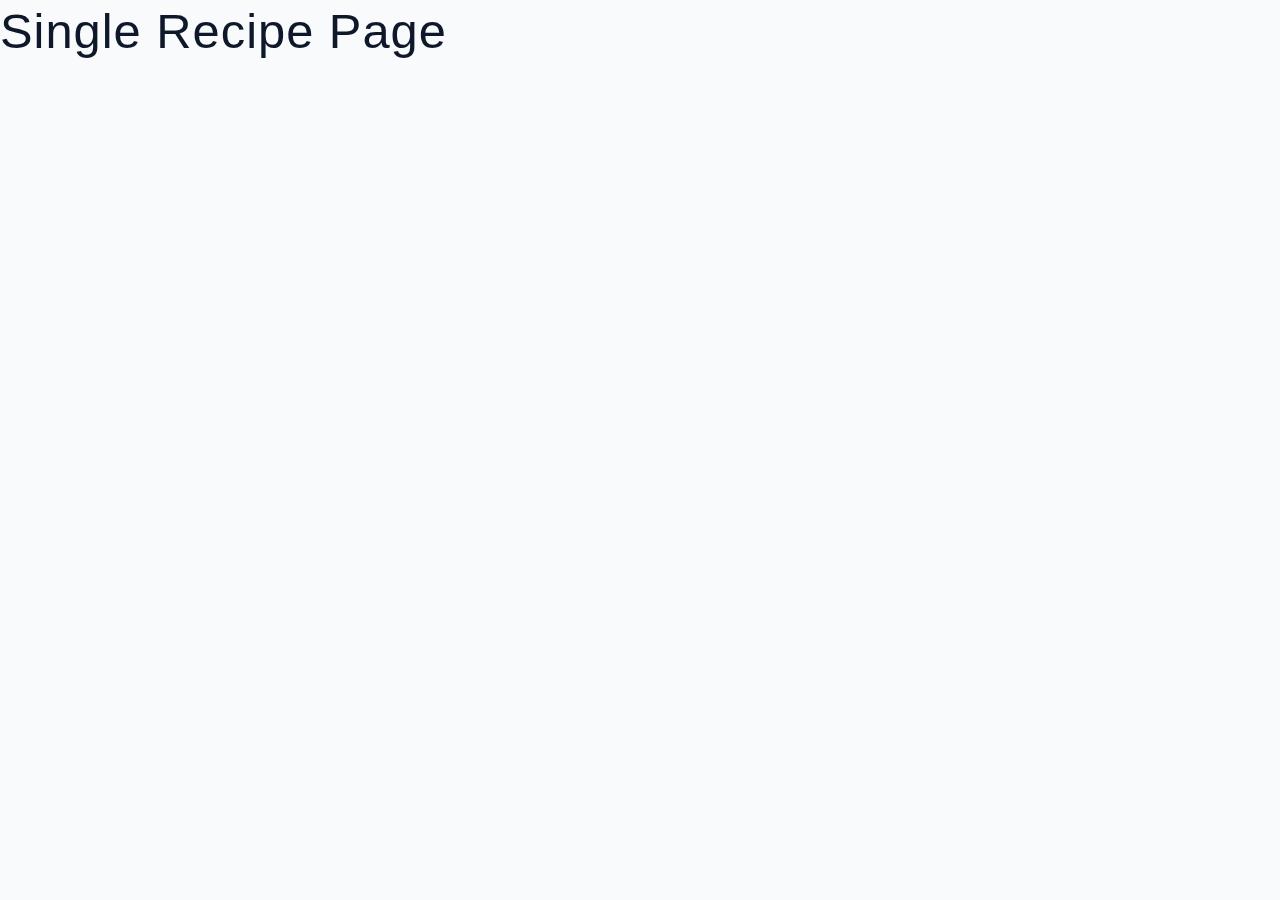
<file: starter/single-recipe.html>
<!DOCTYPE html>
<html lang="en">
  <head>
    <meta charset="UTF-8" />
    <meta http-equiv="X-UA-Compatible" content="IE=edge" />
    <meta name="viewport" content="width=device-width, initial-scale=1.0" />
    <title>Single Recipe || Starter</title>
    <!-- favicon -->
    <link rel="shortcut icon" href="./assets/favicon.ico" type="image/x-icon" />
    <!-- normalize -->
    <link rel="stylesheet" href="./css/normalize.css" />
    <!-- font-awesome -->
    <link
      rel="stylesheet"
      href="https://cdnjs.cloudflare.com/ajax/libs/font-awesome/5.14.0/css/all.min.css"
    />
    <!-- main css -->
    <link rel="stylesheet" href="./css/main.css" />
  </head>
  <body>
   <h1>Single Recipe Page</h1>
    
  </body>
</html>
</file>
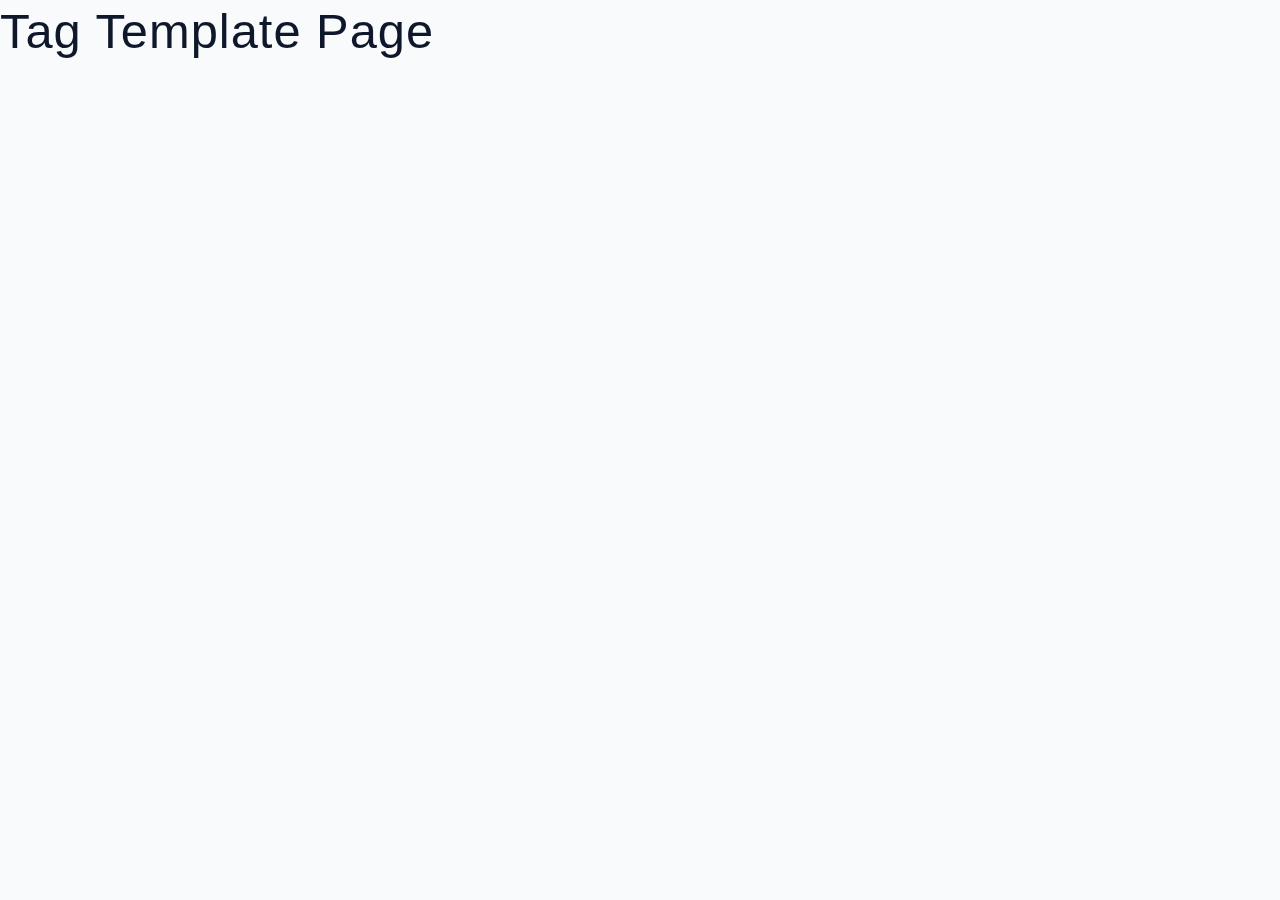
<file: starter/tag-template.html>
<!DOCTYPE html>
<html lang="en">
  <head>
    <meta charset="UTF-8" />
    <meta http-equiv="X-UA-Compatible" content="IE=edge" />
    <meta name="viewport" content="width=device-width, initial-scale=1.0" />
    <title>Beef|| Starter</title>
    <!-- favicon -->
    <link rel="shortcut icon" href="./assets/favicon.ico" type="image/x-icon" />
    <!-- normalize -->
    <link rel="stylesheet" href="./css/normalize.css" />
    <!-- font-awesome -->
    <link
      rel="stylesheet"
      href="https://cdnjs.cloudflare.com/ajax/libs/font-awesome/5.14.0/css/all.min.css"
    />
    <!-- main css -->
    <link rel="stylesheet" href="./css/main.css" />
  </head>
  <body>
   <h1>Tag Template Page</h1>
    
  </body>
</html>
</file>
<file: final/css/main.css>
*,
::after,
::before {
  box-sizing: border-box;
}
/* fonts */

@import url('https://fonts.googleapis.com/css2?family=Roboto:wght@400;500;600&family=Montserrat&display=swap');
html {
  font-size: 100%;
} /*16px*/

:root {
  /* colors */
  --primary-100: #e2e0ff;
  --primary-200: #c1beff;
  --primary-300: #a29dff;
  --primary-400: #837dff;
  --primary-500: #645cff;
  --primary-600: #504acc;
  --primary-700: #3c3799;
  --primary-800: #282566;
  --primary-900: #141233;

  /* grey */
  --grey-50: #f8fafc;
  --grey-100: #f1f5f9;
  --grey-200: #e2e8f0;
  --grey-300: #cbd5e1;
  --grey-400: #94a3b8;
  --grey-500: #64748b;
  --grey-600: #475569;
  --grey-700: #334155;
  --grey-800: #1e293b;
  --grey-900: #0f172a;
  /* rest of the colors */
  --black: #222;
  --white: #fff;
  --red-light: #f8d7da;
  --red-dark: #842029;
  --green-light: #d1e7dd;
  --green-dark: #0f5132;

  /* fonts  */
  --headingFont: 'Roboto', sans-serif;
  --bodyFont: 'Nunito', sans-serif;
  --smallText: 0.7em;
  /* rest of the vars */
  --backgroundColor: var(--grey-50);
  --textColor: var(--grey-900);
  --borderRadius: 0.25rem;
  --letterSpacing: 1px;
  --transition: 0.3s ease-in-out all;
  --max-width: 1120px;
  --fixed-width: 600px;

  /* box shadow*/
  --shadow-1: 0 1px 3px 0 rgba(0, 0, 0, 0.1), 0 1px 2px 0 rgba(0, 0, 0, 0.06);
  --shadow-2: 0 4px 6px -1px rgba(0, 0, 0, 0.1),
    0 2px 4px -1px rgba(0, 0, 0, 0.06);
  --shadow-3: 0 10px 15px -3px rgba(0, 0, 0, 0.1),
    0 4px 6px -2px rgba(0, 0, 0, 0.05);
  --shadow-4: 0 20px 25px -5px rgba(0, 0, 0, 0.1),
    0 10px 10px -5px rgba(0, 0, 0, 0.04);
}

body {
  background: var(--backgroundColor);
  font-family: var(--bodyFont);
  font-weight: 400;
  line-height: 1.75;
  color: var(--textColor);
}

p {
  margin-top: 0;
  margin-bottom: 1.5rem;
  max-width: 40em;
}

h1,
h2,
h3,
h4,
h5 {
  margin: 0;
  margin-bottom: 1.38rem;
  font-family: var(--headingFont);
  font-weight: 400;
  line-height: 1.3;
  text-transform: capitalize;
  letter-spacing: var(--letterSpacing);
}

h1 {
  margin-top: 0;
  font-size: 3.052rem;
}

h2 {
  font-size: 2.441rem;
}

h3 {
  font-size: 1.953rem;
}

h4 {
  font-size: 1.563rem;
}

h5 {
  font-size: 1.25rem;
}

small,
.text-small {
  font-size: var(--smallText);
}

a {
  text-decoration: none;
}
ul {
  list-style-type: none;
  padding: 0;
}

.img {
  width: 100%;
  display: block;
  object-fit: cover;
}
/* buttons */

.btn {
  cursor: pointer;
  color: var(--white);
  background: var(--primary-500);
  border: transparent;
  border-radius: var(--borderRadius);
  letter-spacing: var(--letterSpacing);
  padding: 0.375rem 0.75rem;
  box-shadow: var(--shadow-1);
  transition: var(--transtion);
  text-transform: capitalize;
  display: inline-block;
}
.btn:hover {
  background: var(--primary-700);
  box-shadow: var(--shadow-3);
}
.btn-hipster {
  color: var(--primary-500);
  background: var(--primary-200);
}
.btn-hipster:hover {
  color: var(--primary-200);
  background: var(--primary-700);
}
.btn-block {
  width: 100%;
}

/* alerts */
.alert {
  padding: 0.375rem 0.75rem;
  margin-bottom: 1rem;
  border-color: transparent;
  border-radius: var(--borderRadius);
}

.alert-danger {
  color: var(--red-dark);
  background: var(--red-light);
}
.alert-success {
  color: var(--green-dark);
  background: var(--green-light);
}
/* form */

.form {
  width: 90vw;
  max-width: var(--fixed-width);
  background: var(--white);
  border-radius: var(--borderRadius);
  box-shadow: var(--shadow-2);
  padding: 2rem 2.5rem;
  margin: 3rem auto;
}
.form-label {
  display: block;
  font-size: var(--smallText);
  margin-bottom: 0.5rem;
  text-transform: capitalize;
  letter-spacing: var(--letterSpacing);
}
.form-input,
.form-textarea {
  width: 100%;
  padding: 0.375rem 0.75rem;
  border-radius: var(--borderRadius);
  background: var(--backgroundColor);
  border: 1px solid var(--grey-200);
}

.form-row {
  margin-bottom: 1rem;
}

.form-textarea {
  height: 7rem;
}
::placeholder {
  font-family: inherit;
  color: var(--grey-400);
}
.form-alert {
  color: var(--red-dark);
  letter-spacing: var(--letterSpacing);
  text-transform: capitalize;
}
/* alert */

@keyframes spinner {
  to {
    transform: rotate(360deg);
  }
}

.loading {
  width: 6rem;
  height: 6rem;
  border: 5px solid var(--grey-400);
  border-radius: 50%;
  border-top-color: var(--primary-500);
  animation: spinner 0.6s linear infinite;
}
.loading {
  margin: 0 auto;
}
/* title */

.title {
  text-align: center;
}

.title-underline {
  background: var(--primary-500);
  width: 7rem;
  height: 0.25rem;
  margin: 0 auto;
  margin-top: -1rem;
}

/*
=============== 
Navbar
===============
*/

.navbar {
  display: flex;
  align-items: center;
  justify-content: center;
}
.nav-center {
  width: 90vw;
  max-width: var(--max-width);
}
.nav-header {
  height: 6rem;
  display: flex;
  justify-content: space-between;
  align-items: center;
}
.nav-header img {
  width: 200px;
}
.nav-logo {
  display: flex;
  align-items: flex-end;
}

.nav-btn {
  padding: 0.15rem 0.75rem;
}
.nav-btn i {
  font-size: 1.25rem;
}
.nav-links {
  height: 0;
  overflow: hidden;
  display: flex;
  flex-direction: column;
  transition: var(--transition);
}
.show-links {
  height: 23.9375rem;
}

.nav-link {
  display: block;
  text-align: center;
  font-size: 1.25rem;
  text-transform: capitalize;
  color: var(--grey-900);
  letter-spacing: var(--letterSpacing);
  padding: 1rem 0;
  border-top: 1px solid var(--grey-500);
  transition: var(--transition);
}
.nav-link:hover {
  color: var(--primary-500);
}

.contact-link a {
  padding: 0.15rem 1rem;
}

@media screen and (min-width: 992px) {
  .navbar {
    height: 6rem;
  }
  .nav-center {
    display: flex;
    align-items: center;
  }
  .nav-header {
    padding: 0;
    margin-right: 2rem;
    height: auto;
  }

  .nav-btn {
    display: none;
  }
  .nav-links {
    height: auto !important;
    flex-direction: row;
    align-items: center;
    width: 100%;
  }
  .nav-link {
    padding: 0;
    border-top: none;
    margin-right: 1rem;
    font-size: 1rem;
  }
  .contact-link {
    margin-right: 0;
    margin-left: auto;
  }
}
/*
=============== 
Page
===============
*/

.page {
  width: 90vw;
  max-width: var(--max-width);
  margin: 0 auto;
}
.page {
  padding-top: 2rem;
  min-height: calc(100vh - (6rem + 4rem));
}
/*
=============== 
Footer
===============
*/

.page-footer {
  text-align: center;
  height: 4rem;
  display: flex;
  align-items: center;
  justify-content: center;
  background: var(--black);
  color: var(--white);
}
.page-footer h5 {
  margin-top: 0;
  margin-bottom: 0;
}
.page-footer p {
  margin-bottom: 0;
}
.page-footer .footer-logo,
.page-footer a {
  color: var(--primary-500);
}
/*
=============== 
Hero 
===============
*/

.hero {
  height: 40vh;
  position: relative;
  margin-bottom: 2rem;
  background: url('/final/assets/Paneer.jpeg') center/cover no-repeat;
  border-radius: var(--borderRadius);
}
.hero-container {
  position: absolute;
  top: 0;
  left: 0;
  width: 100%;
  height: 100%;
  display: flex;
  align-items: center;
  justify-content: center;
  background: rgba(0, 0, 0, 0.4);
  border-radius: var(--borderRadius);
}
.hero-text {
  color: var(--white);
  text-align: center;
}

@media only screen and (min-width: 768px) {
  .hero-text h1 {
    font-size: 4rem;
    margin-bottom: 0;
  }
}

/*
=============== 
Recipes 
===============
*/

.recipes-container {
  display: grid;
  gap: 2rem 1rem;
}

.recipes-list {
  display: grid;
  gap: 2rem 1rem;
  padding-bottom: 3rem;
}
.tags-container {
  order: 1;
  display: flex;
  flex-direction: column;
  padding-bottom: 3rem;
  /* background: blue; */
}
.tags-container h4 {
  margin-bottom: 0.5rem;
  font-weight: 500;
}
.tags-list {
  display: grid;
  grid-template-columns: 1fr 1fr 1fr;
}
.tags-list a {
  text-transform: capitalize;
  display: block;
  color: var(--grey-500);
  transition: var(--transition);
}
.tags-list a:hover {
  color: var(--primary-500);
}
.recipe {
  display: block;
}
.recipe-img {
  height: 15rem;
  border-radius: var(--borderRadius);
  margin-bottom: 1rem;
}
.recipe h5 {
  margin-bottom: 0;
  margin-top: 0.25rem;
  line-height: 1;
  color: var(--grey-700);
}
.recipe p {
  margin-bottom: 0;
  line-height: 1;
  color: var(--grey-500);
  margin-top: 0.5rem;
  letter-spacing: var(--letterSpacing);
}
@media screen and (min-width: 576px) {
  .recipes-list {
    grid-template-columns: 1fr 1fr;
  }
  .recipe-img {
    height: 15rem;
  }
}

@media screen and (min-width: 992px) {
  .recipes-container {
    grid-template-columns: 200px 1fr;
    gap: 1rem;
  }
  .recipes-list {
    grid-template-columns: 1fr 1fr;
  }

  .recipe p {
    font-size: 0.85rem;
  }
  .tags-container {
    order: 0;
    /* background: blue; */
  }
  .tags-list {
    display: grid;
    grid-template-columns: 1fr;
  }
}

@media screen and (min-width: 1200px) {
  .recipe h5 {
    font-size: 1.15rem;
  }
  .recipes-list {
    grid-template-columns: 1fr 1fr 1fr;
  }
}
/*
=============== 
Error
===============
*/
.error-page {
  text-align: center;
  padding-top: 5rem;
}
.error-page h1 {
  font-size: 9rem;
}
/*
=============== 
About Page
===============
*/

.about-page h2 {
  text-transform: none;
  font-weight: bold;
}
.about-page {
  display: grid;
  gap: 2rem 4rem;
  padding-bottom: 3rem;
}
.about-img {
  border-radius: var(--borderRadius);
  height: 300px;
}

@media screen and (min-width: 992px) {
  .about-page {
    grid-template-columns: 1fr 1fr;
    grid-template-rows: 400px;
    align-items: center;
  }
  .about-img {
    height: 100%;
  }
}

.featured-title {
  text-align: center;
}
/*
=============== 
Contact Page
===============
*/
.contact-form {
  width: 100%;
  margin: 0;
}
.contact-container {
  display: grid;
  gap: 2rem 3rem;
  padding-bottom: 3rem;
}
@media screen and (min-width: 992px) {
  .contact-container {
    grid-template-columns: 1fr 450px;
    align-items: center;
  }
}

/*
=============== 
Tags Page
===============
*/

.tags-wrapper {
  display: grid;
  gap: 2rem;
  padding-bottom: 3rem;
}
.tag {
  background: var(--grey-500);
  border-radius: var(--borderRadius);
  text-align: center;
  color: var(--white);
  transition: var(--transition);
  padding: 0.75rem 0;
}
.tag:hover {
  background: var(--primary-500);
}
.tag h5,
.tag p {
  margin-bottom: 0;
}
.tag h5 {
  font-weight: 600;
}
@media screen and (min-width: 576px) {
  .tags-wrapper {
    grid-template-columns: 1fr 1fr;
  }
}
@media screen and (min-width: 992px) {
  .tags-wrapper {
    grid-template-columns: 1fr 1fr 1fr;
  }
}

/*
=============== 
Recipe Template
===============
*/

.recipe-hero {
  display: grid;
  gap: 3rem;
}

.recipe-hero-img {
  height: 300px;
  border-radius: var(--borderRadius);
}
.recipe-info p {
  color: var(--grey-600);
}
.recipe-icons {
  display: grid;
  grid-template-columns: repeat(3, 1fr);
  gap: 1rem;
  margin: 2rem 0;
  text-align: center;
}
.recipe-icons i {
  font-size: 1.5rem;
  color: var(--primary-500);
}
.recipe-icons h5,
.recipe-icons p {
  margin-bottom: 0;
  font-size: 0.85em;
}

.recipe-icons p {
  color: var(--grey-600);
}
.recipe-tags {
  display: flex;
  align-items: center;
  flex-wrap: wrap;
  font-size: 0.7em;
  font-weight: 600;
}
.recipe-tags a {
  background: var(--primary-500);
  border-radius: var(--borderRadius);
  color: var(--white);
  padding: 0.05rem 0.5rem;
  margin: 0 0.25rem;
  text-transform: capitalize;
}
@media screen and (min-width: 992px) {
  .recipe-hero {
    grid-template-columns: 4fr 5fr;
    align-items: center;
  }
}
.recipe-content {
  padding: 3rem 0;
  display: grid;
  gap: 2rem 5rem;
}
@media screen and (min-width: 992px) {
  .recipe-content {
    grid-template-columns: 2fr 1fr;
  }
}
.single-instruction header {
  display: grid;
  grid-template-columns: auto 1fr;
  gap: 1.5rem;
  align-items: center;
}
.single-instruction header p {
  text-transform: uppercase;
  font-weight: 600;
  color: var(--primary-500);
  margin-bottom: 0;
}
.single-instruction > p {
  color: var(--grey-700);
}

.single-instruction header div {
  height: 2px;
  background: var(--grey-300);
}

.second-column {
  display: grid;
  row-gap: 2rem;
}

.single-ingredient {
  border-bottom: 2px solid var(--grey-300);
  padding-bottom: 0.75rem;
  color: var(--grey-700);
}
.single-tool {
  border-bottom: 2px solid var(--grey-300);
  padding-bottom: 0.75rem;
  color: var(--primary-500);
  text-transform: capitalize;
}
</file>
<file: starter/css/main.css>
*,
::after,
::before {
  box-sizing: border-box;
}
/* fonts */

@import url('https://fonts.googleapis.com/css2?family=Roboto:wght@400;500;600&family=Montserrat&display=swap');
html {
  font-size: 100%;
} /*16px*/

:root {
  /* colors */
  --primary-100: #e2e0ff;
  --primary-200: #c1beff;
  --primary-300: #a29dff;
  --primary-400: #837dff;
  --primary-500: #645cff;
  --primary-600: #504acc;
  --primary-700: #3c3799;
  --primary-800: #282566;
  --primary-900: #141233;

  /* grey */
  --grey-50: #f8fafc;
  --grey-100: #f1f5f9;
  --grey-200: #e2e8f0;
  --grey-300: #cbd5e1;
  --grey-400: #94a3b8;
  --grey-500: #64748b;
  --grey-600: #475569;
  --grey-700: #334155;
  --grey-800: #1e293b;
  --grey-900: #0f172a;
  /* rest of the colors */
  --black: #222;
  --white: #fff;
  --red-light: #f8d7da;
  --red-dark: #842029;
  --green-light: #d1e7dd;
  --green-dark: #0f5132;

  /* fonts  */
  --headingFont: 'Roboto', sans-serif;
  --bodyFont: 'Nunito', sans-serif;
  --smallText: 0.7em;
  /* rest of the vars */
  --backgroundColor: var(--grey-50);
  --textColor: var(--grey-900);
  --borderRadius: 0.25rem;
  --letterSpacing: 1px;
  --transition: 0.3s ease-in-out all;
  --max-width: 1120px;
  --fixed-width: 600px;

  /* box shadow*/
  --shadow-1: 0 1px 3px 0 rgba(0, 0, 0, 0.1), 0 1px 2px 0 rgba(0, 0, 0, 0.06);
  --shadow-2: 0 4px 6px -1px rgba(0, 0, 0, 0.1),
    0 2px 4px -1px rgba(0, 0, 0, 0.06);
  --shadow-3: 0 10px 15px -3px rgba(0, 0, 0, 0.1),
    0 4px 6px -2px rgba(0, 0, 0, 0.05);
  --shadow-4: 0 20px 25px -5px rgba(0, 0, 0, 0.1),
    0 10px 10px -5px rgba(0, 0, 0, 0.04);
}

body {
  background: var(--backgroundColor);
  font-family: var(--bodyFont);
  font-weight: 400;
  line-height: 1.75;
  color: var(--textColor);
}

p {
  margin-top: 0;
  margin-bottom: 1.5rem;
  max-width: 40em;
}

h1,
h2,
h3,
h4,
h5 {
  margin: 0;
  margin-bottom: 1.38rem;
  font-family: var(--headingFont);
  font-weight: 400;
  line-height: 1.3;
  text-transform: capitalize;
  letter-spacing: var(--letterSpacing);
}

h1 {
  margin-top: 0;
  font-size: 3.052rem;
}

h2 {
  font-size: 2.441rem;
}

h3 {
  font-size: 1.953rem;
}

h4 {
  font-size: 1.563rem;
}

h5 {
  font-size: 1.25rem;
}

small,
.text-small {
  font-size: var(--smallText);
}

a {
  text-decoration: none;
}
ul {
  list-style-type: none;
  padding: 0;
}

.img {
  width: 100%;
  display: block;
  object-fit: cover;
}
/* buttons */

.btn {
  cursor: pointer;
  color: var(--white);
  background: var(--primary-500);
  border: transparent;
  border-radius: var(--borderRadius);
  letter-spacing: var(--letterSpacing);
  padding: 0.375rem 0.75rem;
  box-shadow: var(--shadow-1);
  transition: var(--transtion);
  text-transform: capitalize;
  display: inline-block;
}
.btn:hover {
  background: var(--primary-700);
  box-shadow: var(--shadow-3);
}
.btn-hipster {
  color: var(--primary-500);
  background: var(--primary-200);
}
.btn-hipster:hover {
  color: var(--primary-200);
  background: var(--primary-700);
}
.btn-block {
  width: 100%;
}

/* alerts */
.alert {
  padding: 0.375rem 0.75rem;
  margin-bottom: 1rem;
  border-color: transparent;
  border-radius: var(--borderRadius);
}

.alert-danger {
  color: var(--red-dark);
  background: var(--red-light);
}
.alert-success {
  color: var(--green-dark);
  background: var(--green-light);
}
/* form */

.form {
  width: 90vw;
  max-width: var(--fixed-width);
  background: var(--white);
  border-radius: var(--borderRadius);
  box-shadow: var(--shadow-2);
  padding: 2rem 2.5rem;
  margin: 3rem auto;
}
.form-label {
  display: block;
  font-size: var(--smallText);
  margin-bottom: 0.5rem;
  text-transform: capitalize;
  letter-spacing: var(--letterSpacing);
}
.form-input,
.form-textarea {
  width: 100%;
  padding: 0.375rem 0.75rem;
  border-radius: var(--borderRadius);
  background: var(--backgroundColor);
  border: 1px solid var(--grey-200);
}

.form-row {
  margin-bottom: 1rem;
}

.form-textarea {
  height: 7rem;
}
::placeholder {
  font-family: inherit;
  color: var(--grey-400);
}
.form-alert {
  color: var(--red-dark);
  letter-spacing: var(--letterSpacing);
  text-transform: capitalize;
}
/* alert */

@keyframes spinner {
  to {
    transform: rotate(360deg);
  }
}

.loading {
  width: 6rem;
  height: 6rem;
  border: 5px solid var(--grey-400);
  border-radius: 50%;
  border-top-color: var(--primary-500);
  animation: spinner 0.6s linear infinite;
}
.loading {
  margin: 0 auto;
}
/* title */

.title {
  text-align: center;
}

.title-underline {
  background: var(--primary-500);
  width: 7rem;
  height: 0.25rem;
  margin: 0 auto;
  margin-top: -1rem;
}

/*
=============== 
Navbar
===============
*/
</file>
